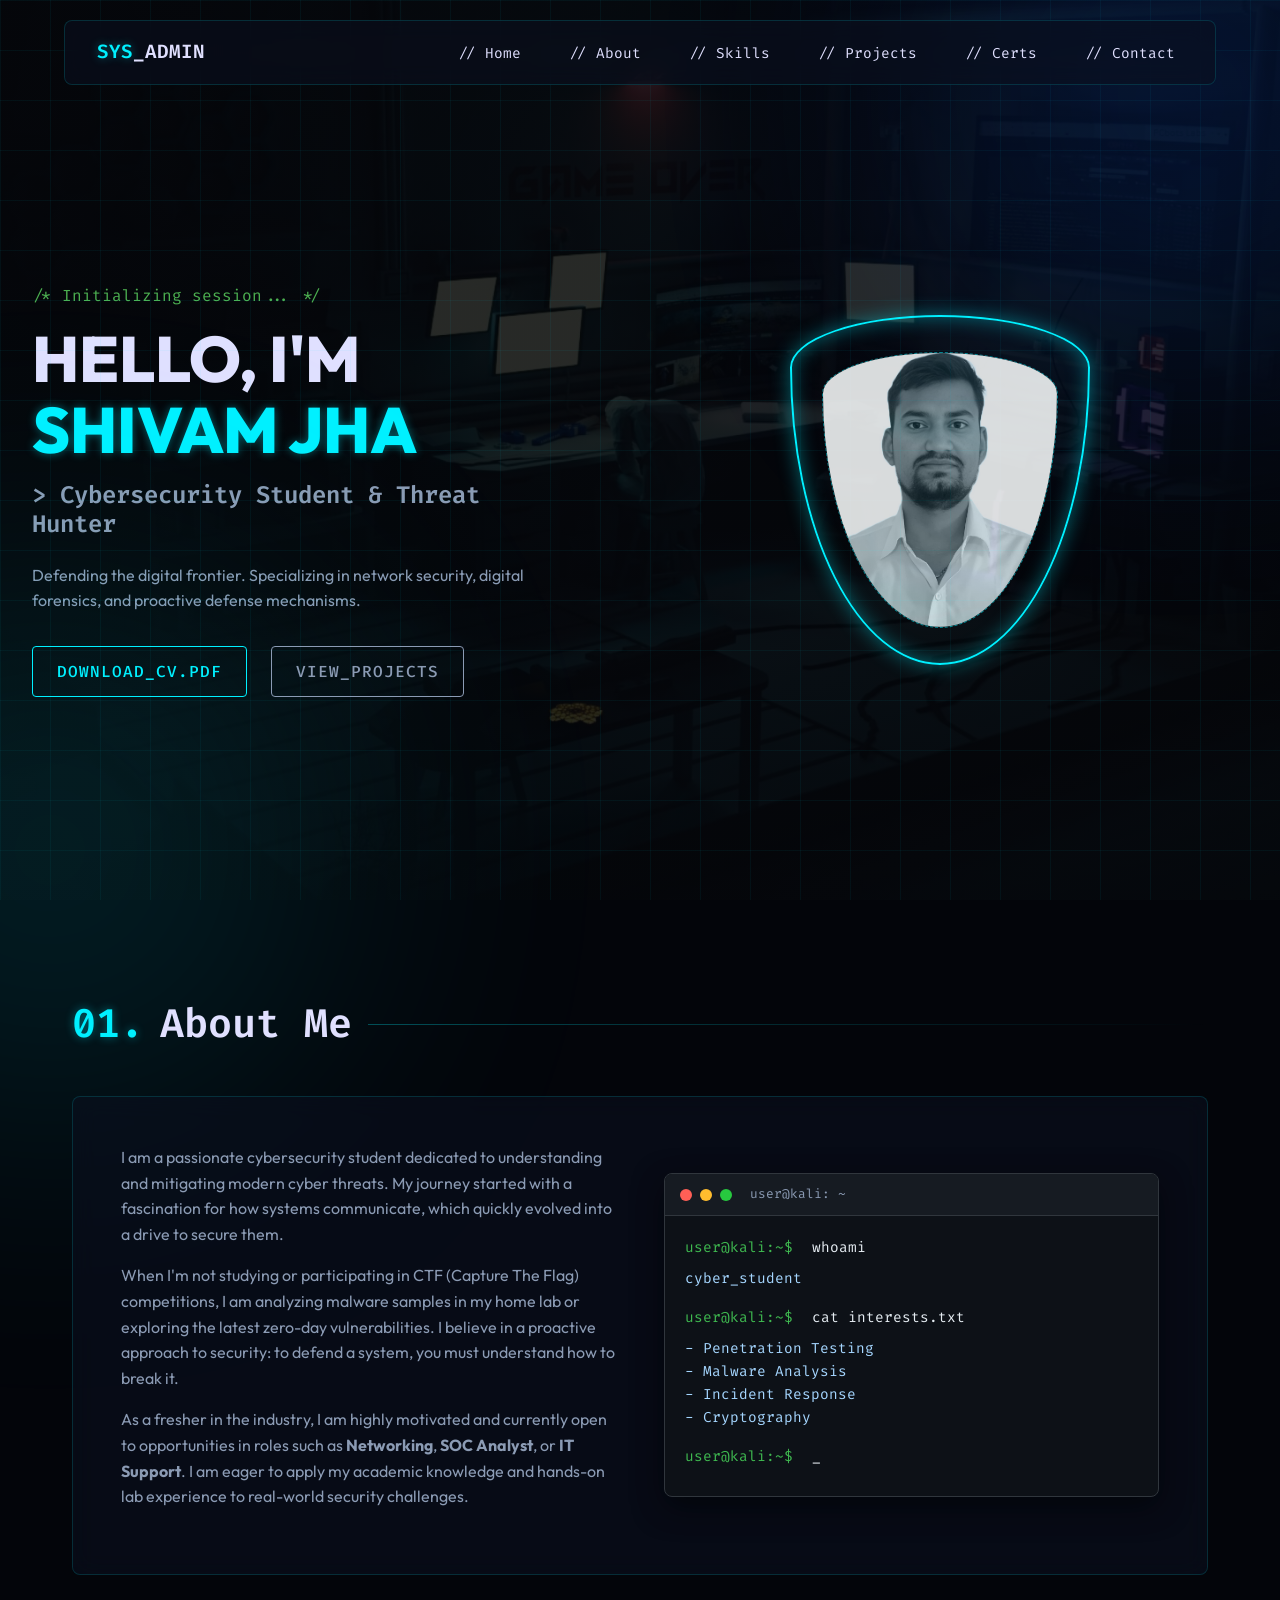
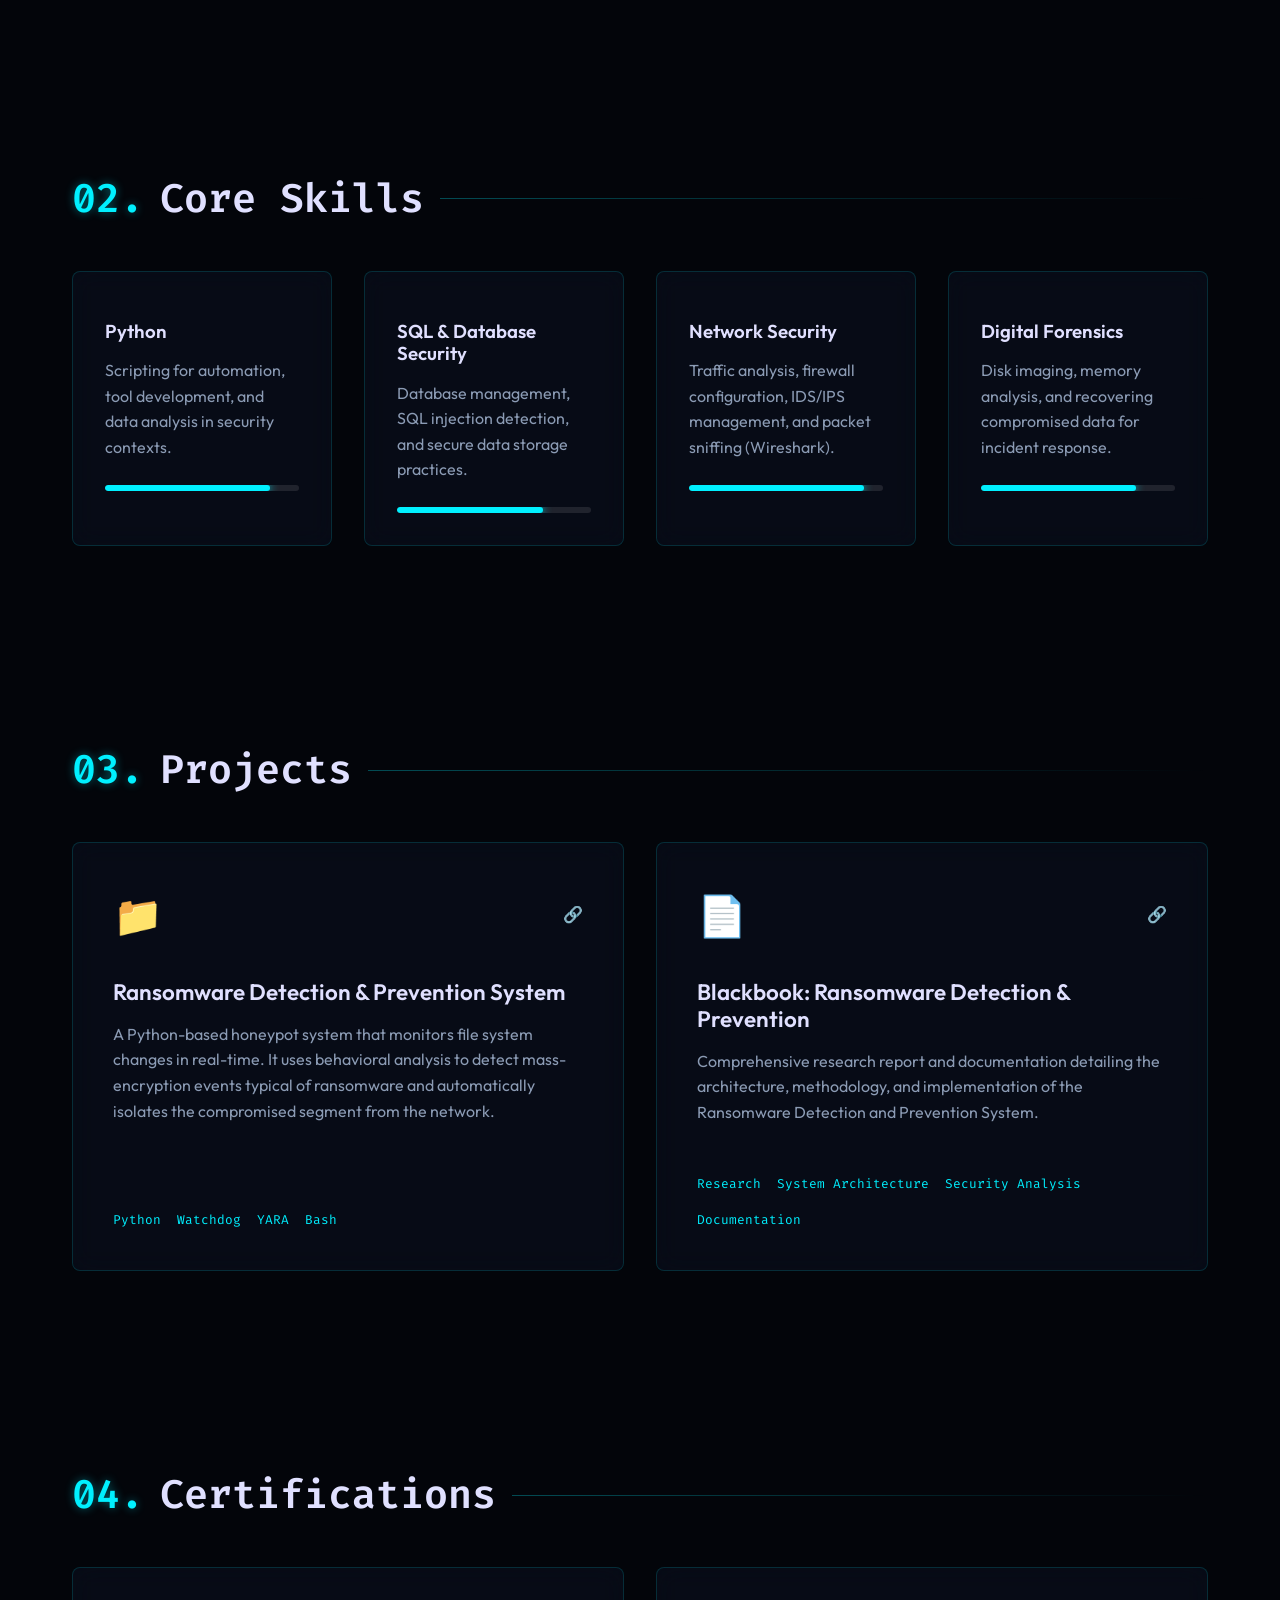
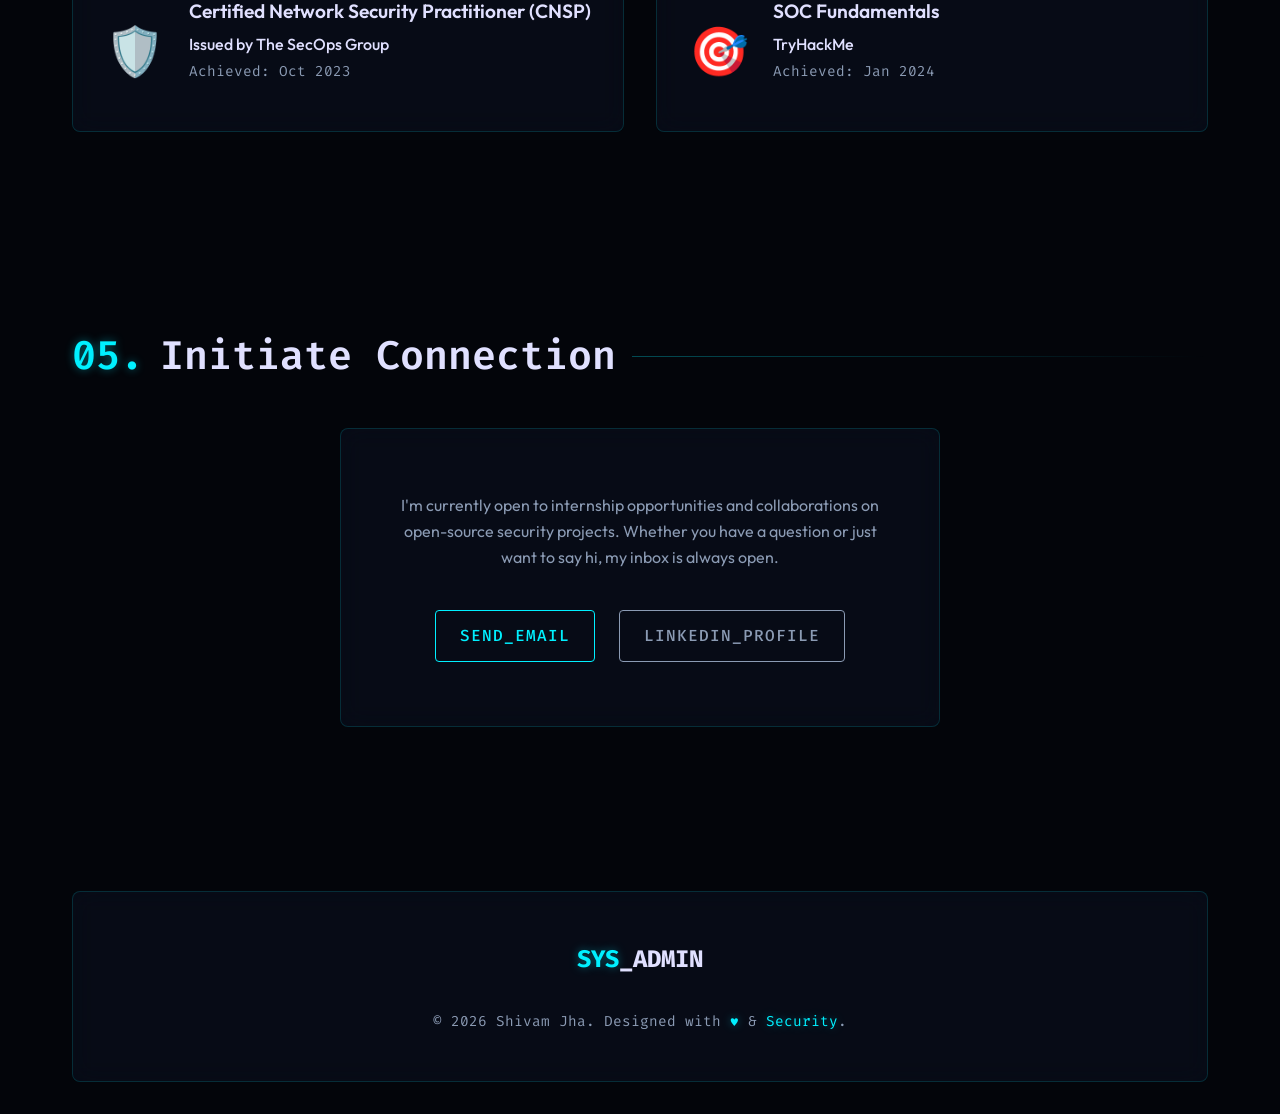
<file: index.html>
<!DOCTYPE html>
<html lang="en">

<head>
    <meta charset="UTF-8">
    <meta name="viewport" content="width=device-width, initial-scale=1.0">
    <title>Cybersecurity Portfolio | Shivam Jha</title>
    <meta name="description"
        content="Personal portfolio of a cybersecurity student showcasing skills, projects, and certifications.">
    <link rel="stylesheet" href="style.css">
    <link
        href="https://fonts.googleapis.com/css2?family=Outfit:wght@300;400;600;800&family=Fira+Code:wght@400;500&display=swap"
        rel="stylesheet">


</head>

<body>
    <!-- Background Elements -->
    <div class="bg-grid"></div>
    <div class="glow-orb orb-1"></div>
    <div class="glow-orb orb-2"></div>

    <!-- Navigation -->
    <nav id="navbar" class="glass-panel">
        <div class="nav-brand"><span class="neon-text">SYS</span>_ADMIN</div>
        <ul class="nav-links">
            <li><a href="#home">// Home</a></li>
            <li><a href="#about">// About</a></li>
            <li><a href="#skills">// Skills</a></li>
            <li><a href="#projects">// Projects</a></li>
            <li><a href="#certifications">// Certs</a></li>
            <li><a href="#contact">// Contact</a></li>
        </ul>
        <div class="menu-toggle" id="mobile-menu">
            <span class="bar"></span>
            <span class="bar"></span>
            <span class="bar"></span>
        </div>
    </nav>

    <!-- Hero Section -->
    <section id="home" class="hero">
        <div class="hero-content floating-element">
            <p class="code-comment">/* Initializing session... */</p>
            <h1 class="hero-title">HELLO, I'M <br><span class="neon-text">SHIVAM JHA</span></h1>
            <h2 class="hero-subtitle">&gt; Cybersecurity Student & Threat Hunter</h2>
            <p class="hero-desc">Defending the digital frontier. Specializing in network security, digital forensics,
                and proactive defense mechanisms.</p>
            <div class="hero-actions">
                <a href="resume1.pdf" id="download-cv" class="cyber-button" download="Shivam_Jha.pdf">
                    <span class="button-text">DOWNLOAD_CV.pdf</span>
                    <span class="button-glitch"></span>
                </a>
                <a href="#projects" class="cyber-button secondary">
                    <span class="button-text">VIEW_PROJECTS</span>
                </a>
            </div>
        </div>
        <div class="hero-graphic">
            <div class="shield-container floating-element-delay">
                <!-- Abstract shield graphic using CSS -->
                <div class="shield-outer">
                    <div class="shield-inner">
                        <!-- Replace 'profile.jpg' with your actual image file name -->
                        <img src="profile.jpeg" alt="Profile Photo" class="profile-photo">
                    </div>
                </div>
            </div>
        </div>
    </section>

    <!-- About Section -->
    <section id="about" class="section">
        <div class="container">
            <h2 class="section-title"><span class="neon-text">01.</span> About Me</h2>
            <div class="about-grid glass-panel">
                <div class="about-text">
                    <p>I am a passionate cybersecurity student dedicated to understanding and mitigating modern cyber
                        threats. My journey started with a fascination for how systems communicate, which quickly
                        evolved into a drive to secure them.</p>
                    <p>When I'm not studying or participating in CTF (Capture The Flag) competitions, I am analyzing
                        malware samples in my home lab or exploring the latest zero-day vulnerabilities. I believe in a
                        proactive approach to security: to defend a system, you must understand how to break it.</p>
                    <p>As a fresher in the industry, I am highly motivated and currently open to opportunities in roles such as <strong>Networking</strong>, <strong>SOC Analyst</strong>, or <strong>IT Support</strong>. I am eager to apply my academic knowledge and hands-on lab experience to real-world security challenges.</p>
                </div>
                <div class="terminal-window">
                    <div class="terminal-header">
                        <span class="dot red"></span>
                        <span class="dot yellow"></span>
                        <span class="dot green"></span>
                        <span class="title">user@kali: ~</span>
                    </div>
                    <div class="terminal-body">
                        <p><span class="prompt">user@kali:~$</span> whoami</p>
                        <p class="output">cyber_student</p>
                        <p><span class="prompt">user@kali:~$</span> cat interests.txt</p>
                        <p class="output">- Penetration Testing<br>- Malware Analysis<br>- Incident Response<br>-
                            Cryptography</p>
                        <p><span class="prompt">user@kali:~$</span> <span class="cursor">_</span></p>
                    </div>
                </div>
            </div>
        </div>
    </section>

    <!-- Skills Section -->
    <section id="skills" class="section">
        <div class="container">
            <h2 class="section-title"><span class="neon-text">02.</span> Core Skills</h2>
            <div class="skills-grid">
                <div class="skill-card glass-panel hover-glow">
                    <div class="skill-icon python-icon"></div>
                    <h3>Python</h3>
                    <p>Scripting for automation, tool development, and data analysis in security contexts.</p>
                    <div class="progress-bar">
                        <div class="progress" style="width: 85%;"></div>
                    </div>
                </div>
                <div class="skill-card glass-panel hover-glow">
                    <div class="skill-icon sql-icon"></div>
                    <h3>SQL & Database Security</h3>
                    <p>Database management, SQL injection detection, and secure data storage practices.</p>
                    <div class="progress-bar">
                        <div class="progress" style="width: 75%;"></div>
                    </div>
                </div>
                <div class="skill-card glass-panel hover-glow">
                    <div class="skill-icon network-icon"></div>
                    <h3>Network Security</h3>
                    <p>Traffic analysis, firewall configuration, IDS/IPS management, and packet sniffing (Wireshark).
                    </p>
                    <div class="progress-bar">
                        <div class="progress" style="width: 90%;"></div>
                    </div>
                </div>
                <div class="skill-card glass-panel hover-glow">
                    <div class="skill-icon forensics-icon"></div>
                    <h3>Digital Forensics</h3>
                    <p>Disk imaging, memory analysis, and recovering compromised data for incident response.</p>
                    <div class="progress-bar">
                        <div class="progress" style="width: 80%;"></div>
                    </div>
                </div>
            </div>
        </div>
    </section>

    <!-- Projects Section -->
    <section id="projects" class="section">
        <div class="container">
            <h2 class="section-title"><span class="neon-text">03.</span> Projects</h2>
            <div class="projects-grid">
                <!-- Project 1 -->
                <div class="project-card glass-panel">
                    <div class="project-header">
                        <div class="folder-icon">📁</div>
                        <div class="project-links">
                            <a href="https://github.com/" target="_blank" aria-label="GitHub">🔗</a>
                        </div>
                    </div>
                    <h3 class="project-title">Ransomware Detection & Prevention System</h3>
                    <div class="project-desc">
                        <p>A Python-based honeypot system that monitors file system changes in real-time. It uses
                            behavioral analysis to detect mass-encryption events typical of ransomware and automatically
                            isolates the compromised segment from the network.</p>
                    </div>
                    <ul class="project-tech">
                        <li>Python</li>
                        <li>Watchdog</li>
                        <li>YARA</li>
                        <li>Bash</li>
                    </ul>
                </div>

                <!-- Project 2 -->
                <div class="project-card glass-panel" style="cursor: pointer;" onclick="window.open('blackbook.pdf', '_blank')">
                    <div class="project-header">
                        <div class="folder-icon">📄</div>
                        <div class="project-links">
                            <!-- Link to the blackbook PDF -->
                            <a href="blackbook.pdf" target="_blank" aria-label="View Document">🔗</a>
                        </div>
                    </div>
                    <h3 class="project-title">Blackbook: Ransomware Detection & Prevention</h3>
                    <div class="project-desc">
                        <p>Comprehensive research report and documentation detailing the architecture, methodology, and
                            implementation of the Ransomware Detection and Prevention System.</p>
                    </div>
                    <ul class="project-tech">
                        <li>Research</li>
                        <li>System Architecture</li>
                        <li>Security Analysis</li>
                        <li>Documentation</li>
                    </ul>
                </div>
            </div>
        </div>
    </section>

    <!-- Certifications Section -->
    <section id="certifications" class="section">
        <div class="container">
            <h2 class="section-title"><span class="neon-text">04.</span> Certifications</h2>
            <div class="cert-grid">
                <div class="cert-card glass-panel hover-glow">
                    <div class="cert-badge">🛡️</div>
                    <div class="cert-info">
                        <h3>Certified Network Security Practitioner (CNSP)</h3>
                        <p class="cert-issuer">Issued by The SecOps Group</p>
                        <p class="cert-date">Achieved: Oct 2023</p>
                    </div>
                </div>
                <div class="cert-card glass-panel hover-glow">
                    <div class="cert-badge">🎯</div>
                    <div class="cert-info">
                        <h3>SOC Fundamentals</h3>
                        <p class="cert-issuer">TryHackMe</p>
                        <p class="cert-date">Achieved: Jan 2024</p>
                    </div>
                </div>
            </div>
        </div>
    </section>

    <!-- Contact Section -->
    <section id="contact" class="section">
        <div class="container">
            <h2 class="section-title"><span class="neon-text">05.</span> Initiate Connection</h2>
            <div class="contact-wrapper glass-panel">
                <p class="contact-desc">I'm currently open to internship opportunities and collaborations on open-source
                    security projects. Whether you have a question or just want to say hi, my inbox is always open.</p>

                <div class="contact-links">
                    <a href="mailto:shivamjha7876@gmail.com" class="cyber-button">
                        <span class="button-text">SEND_EMAIL</span>
                    </a>
                    <a href="https://linkedin.com/in/shivamjha7876" target="_blank" class="cyber-button secondary">
                        <span class="button-text">LINKEDIN_PROFILE</span>
                    </a>
                </div>
            </div>
        </div>
    </section>

    <!-- Footer & Privacy Notice -->
    <footer>
        <div class="container">
            <div class="footer-content glass-panel">
                <div class="footer-logo"><span class="neon-text">SYS</span>_ADMIN</div>

                <div class="copyright">
                    <p>&copy; 2026 Shivam Jha. Designed with <span class="neon-text">♥</span> & <span
                            class="neon-text">Security</span>.</p>
                </div>
            </div>
        </div>
    </footer>

    <script src="script.js"></script>
</body>

</html>
</file>
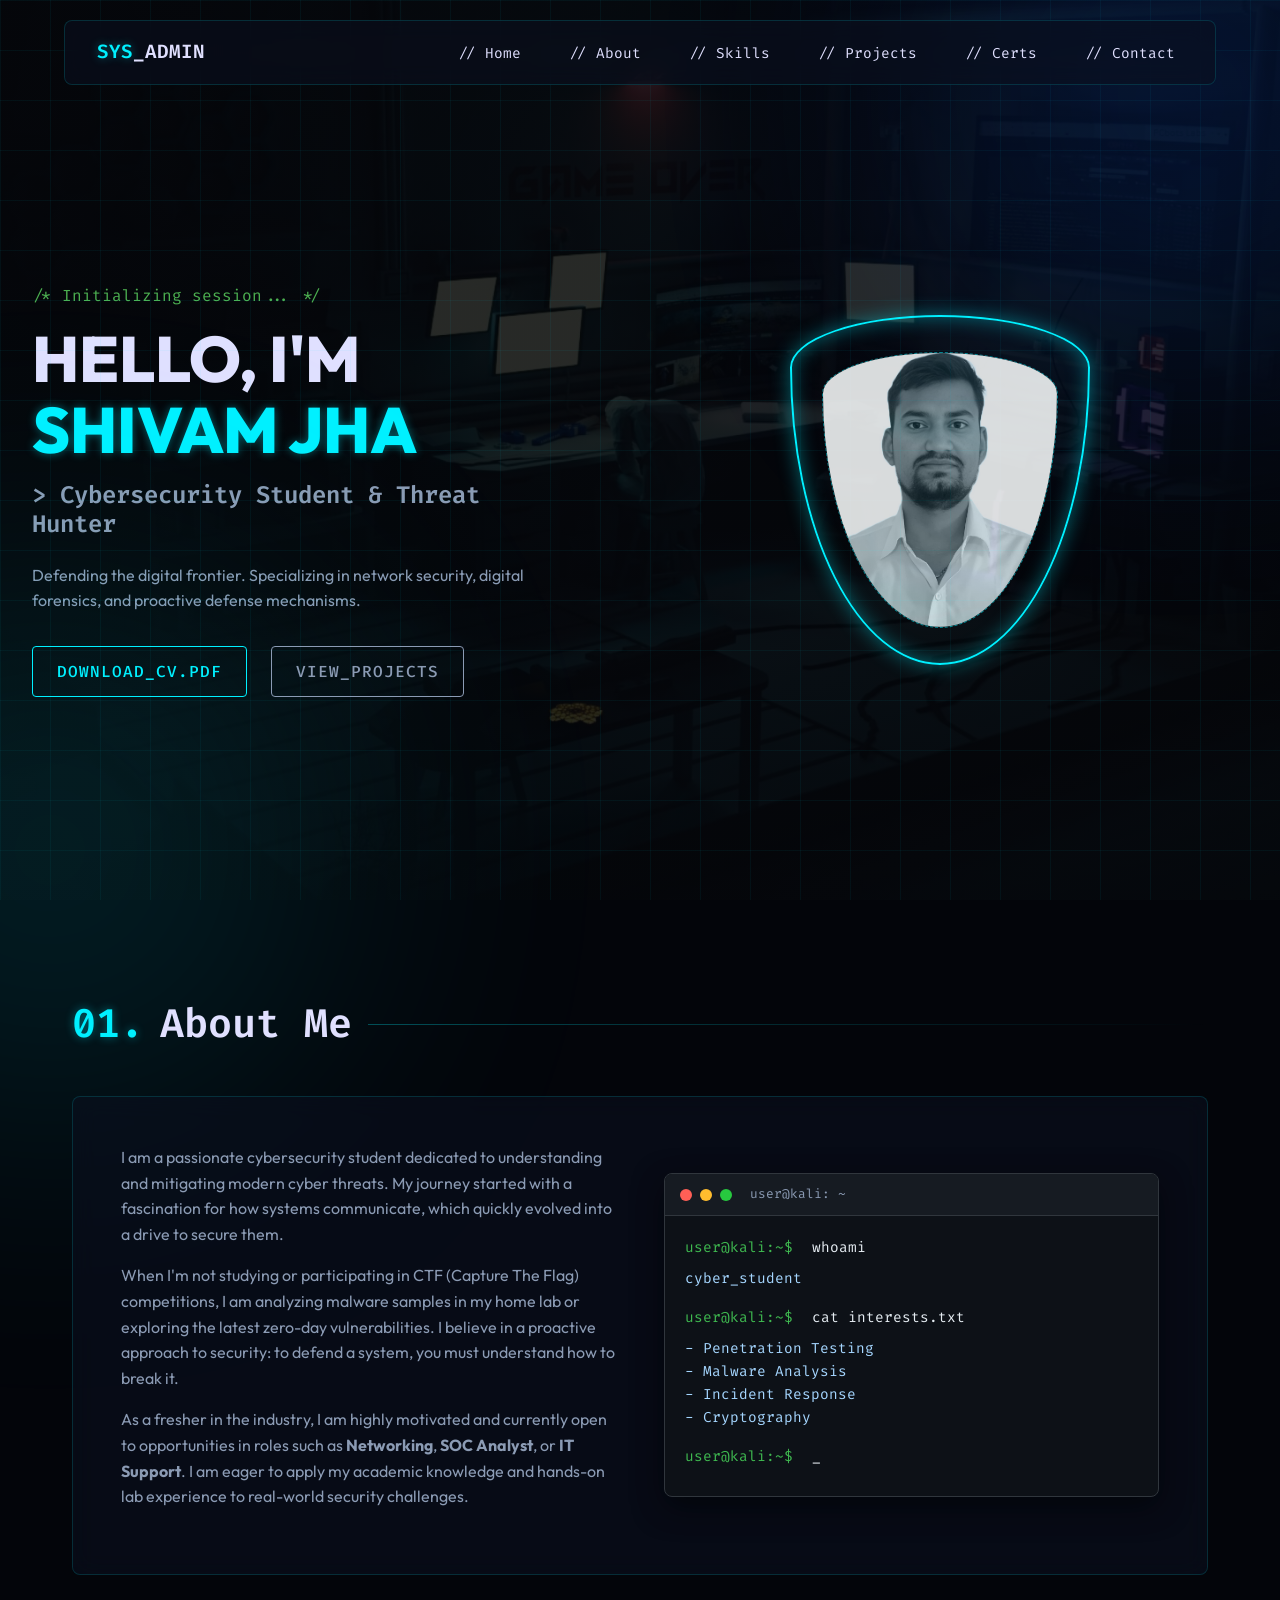
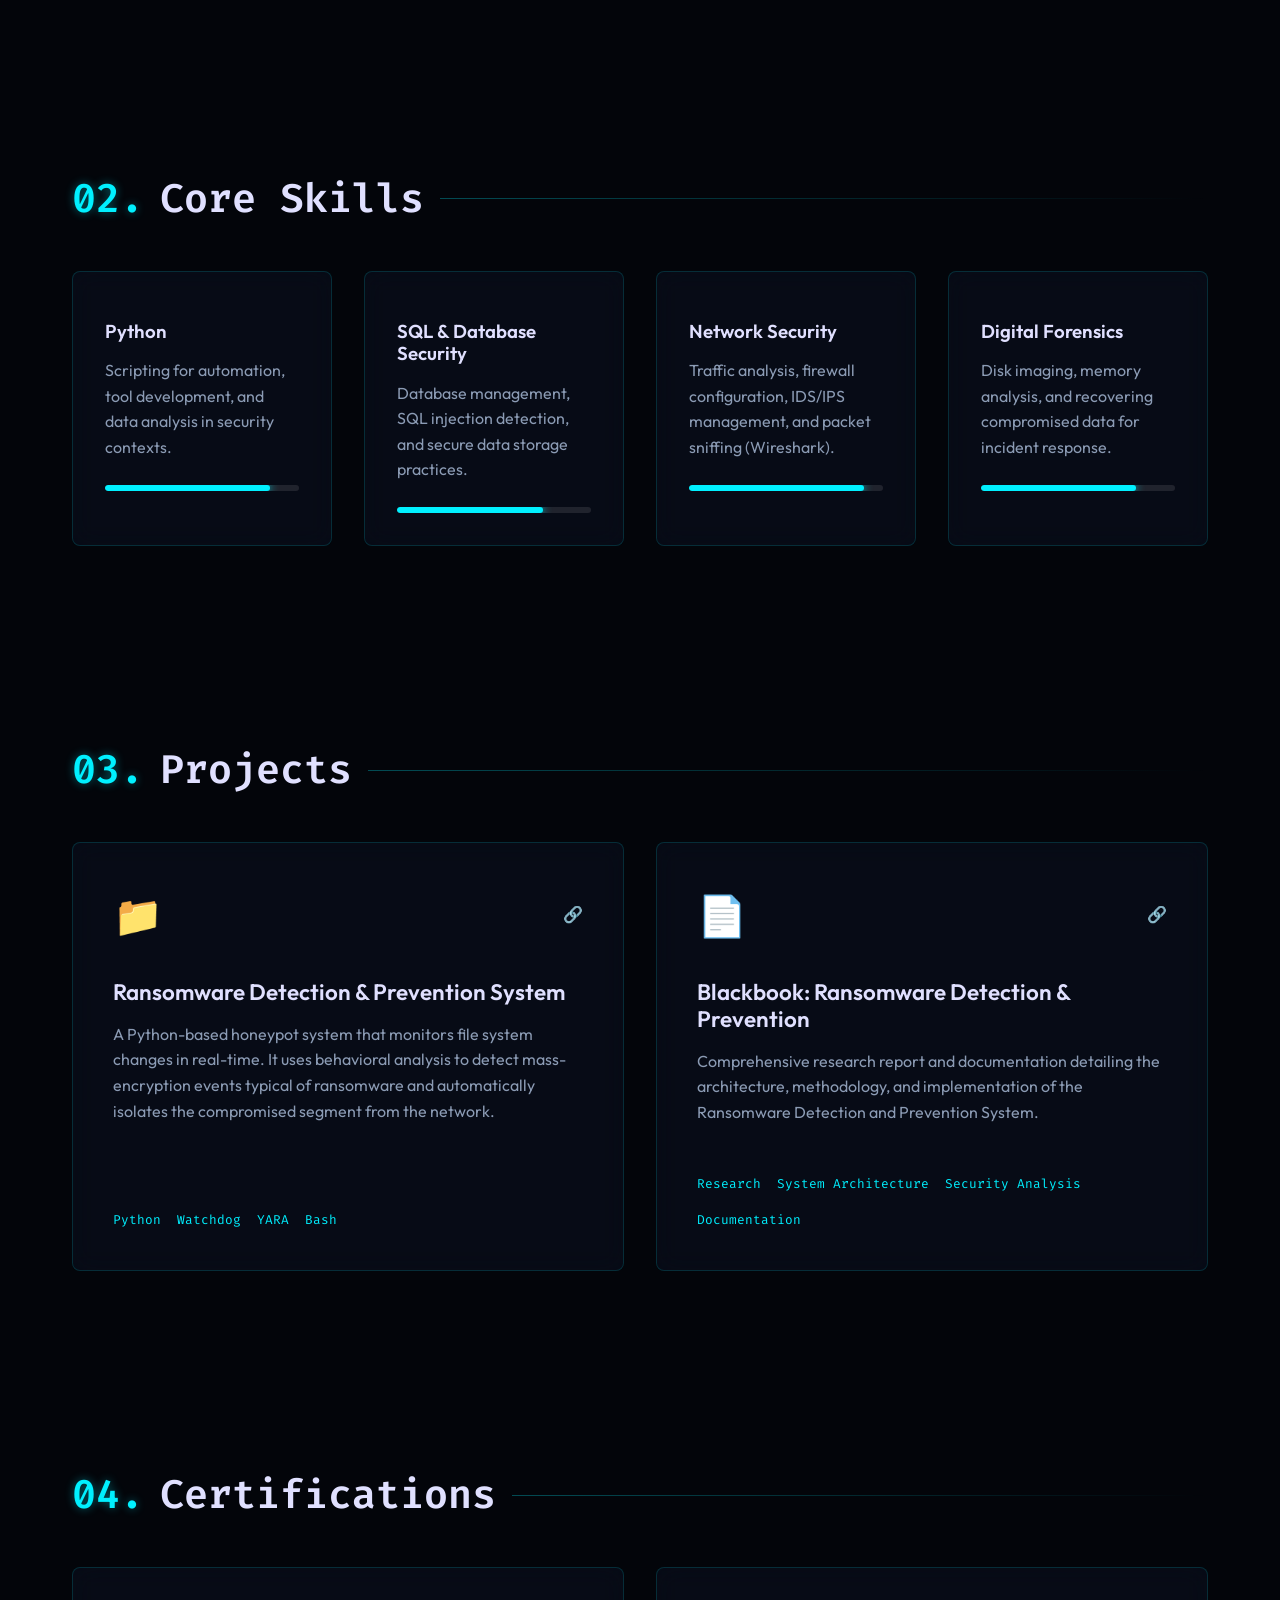
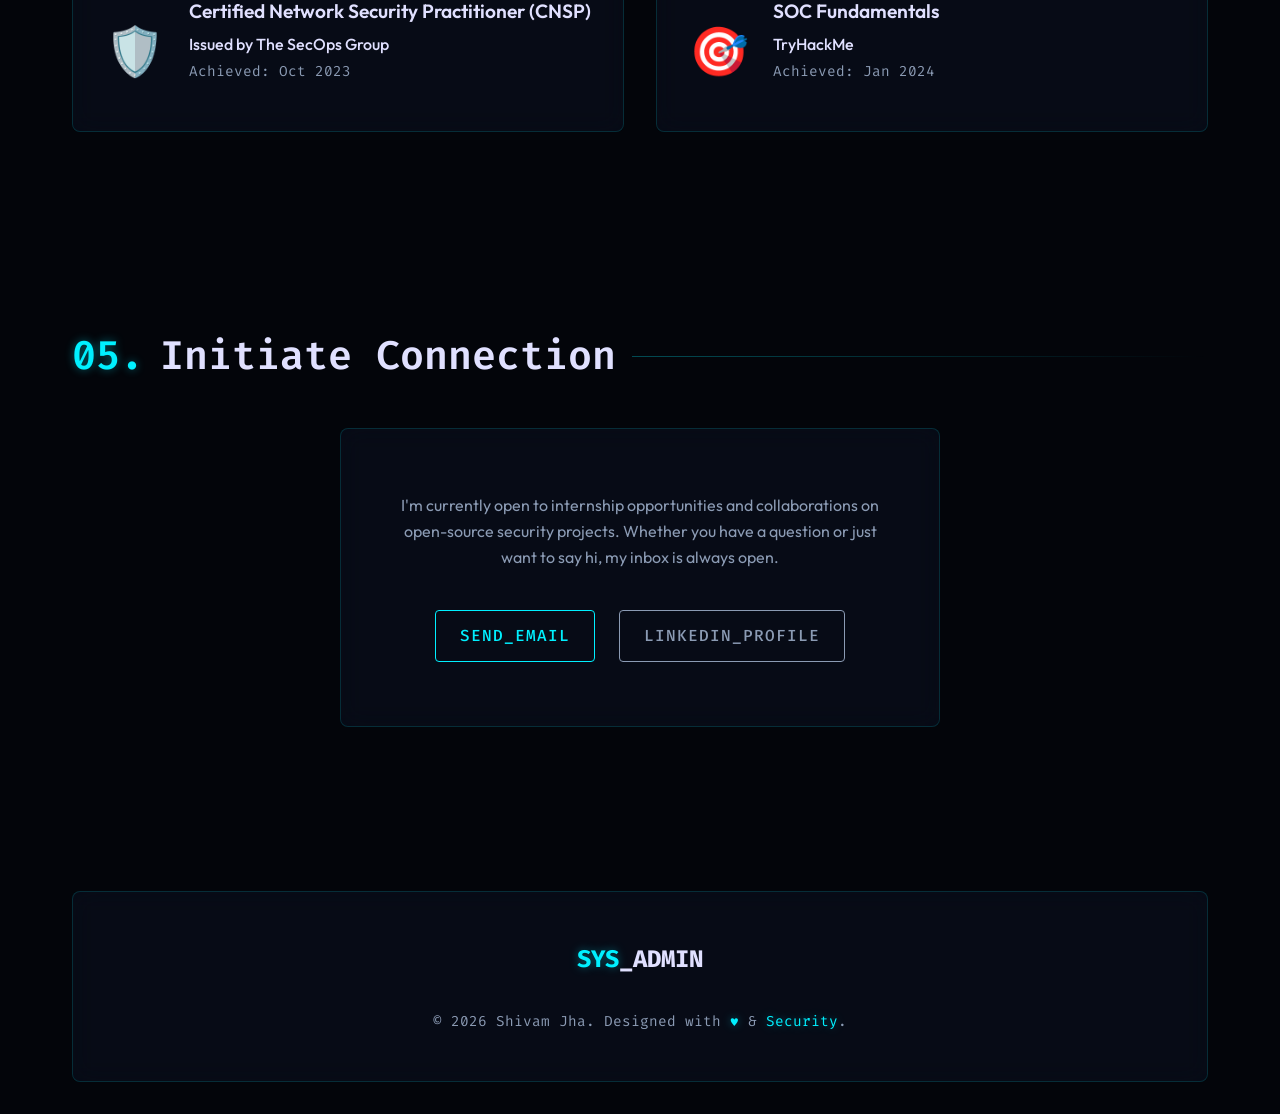
<file: website project1/index.html>
<!DOCTYPE html>
<html lang="en">

<head>
    <meta charset="UTF-8">
    <meta name="viewport" content="width=device-width, initial-scale=1.0">
    <title>Cybersecurity Portfolio | Shivam Jha</title>
    <meta name="description"
        content="Personal portfolio of a cybersecurity student showcasing skills, projects, and certifications.">
    <link rel="stylesheet" href="style.css">
    <link
        href="https://fonts.googleapis.com/css2?family=Outfit:wght@300;400;600;800&family=Fira+Code:wght@400;500&display=swap"
        rel="stylesheet">


</head>

<body>
    <!-- Background Elements -->
    <div class="bg-grid"></div>
    <div class="glow-orb orb-1"></div>
    <div class="glow-orb orb-2"></div>

    <!-- Navigation -->
    <nav id="navbar" class="glass-panel">
        <div class="nav-brand"><span class="neon-text">SYS</span>_ADMIN</div>
        <ul class="nav-links">
            <li><a href="#home">// Home</a></li>
            <li><a href="#about">// About</a></li>
            <li><a href="#skills">// Skills</a></li>
            <li><a href="#projects">// Projects</a></li>
            <li><a href="#certifications">// Certs</a></li>
            <li><a href="#contact">// Contact</a></li>
        </ul>
        <div class="menu-toggle" id="mobile-menu">
            <span class="bar"></span>
            <span class="bar"></span>
            <span class="bar"></span>
        </div>
    </nav>

    <!-- Hero Section -->
    <section id="home" class="hero">
        <div class="hero-content floating-element">
            <p class="code-comment">/* Initializing session... */</p>
            <h1 class="hero-title">HELLO, I'M <br><span class="neon-text">SHIVAM JHA</span></h1>
            <h2 class="hero-subtitle">&gt; Cybersecurity Student & Threat Hunter</h2>
            <p class="hero-desc">Defending the digital frontier. Specializing in network security, digital forensics,
                and proactive defense mechanisms.</p>
            <div class="hero-actions">
                <a href="resume1.pdf" id="download-cv" class="cyber-button" download="Shivam_Jha.pdf">
                    <span class="button-text">DOWNLOAD_CV.pdf</span>
                    <span class="button-glitch"></span>
                </a>
                <a href="#projects" class="cyber-button secondary">
                    <span class="button-text">VIEW_PROJECTS</span>
                </a>
            </div>
        </div>
        <div class="hero-graphic">
            <div class="shield-container floating-element-delay">
                <!-- Abstract shield graphic using CSS -->
                <div class="shield-outer">
                    <div class="shield-inner">
                        <!-- Replace 'profile.jpg' with your actual image file name -->
                        <img src="profile.jpeg" alt="Profile Photo" class="profile-photo">
                    </div>
                </div>
            </div>
        </div>
    </section>

    <!-- About Section -->
    <section id="about" class="section">
        <div class="container">
            <h2 class="section-title"><span class="neon-text">01.</span> About Me</h2>
            <div class="about-grid glass-panel">
                <div class="about-text">
                    <p>I am a passionate cybersecurity student dedicated to understanding and mitigating modern cyber
                        threats. My journey started with a fascination for how systems communicate, which quickly
                        evolved into a drive to secure them.</p>
                    <p>When I'm not studying or participating in CTF (Capture The Flag) competitions, I am analyzing
                        malware samples in my home lab or exploring the latest zero-day vulnerabilities. I believe in a
                        proactive approach to security: to defend a system, you must understand how to break it.</p>
                    <p>As a fresher in the industry, I am highly motivated and currently open to opportunities in roles such as <strong>Networking</strong>, <strong>SOC Analyst</strong>, or <strong>IT Support</strong>. I am eager to apply my academic knowledge and hands-on lab experience to real-world security challenges.</p>
                </div>
                <div class="terminal-window">
                    <div class="terminal-header">
                        <span class="dot red"></span>
                        <span class="dot yellow"></span>
                        <span class="dot green"></span>
                        <span class="title">user@kali: ~</span>
                    </div>
                    <div class="terminal-body">
                        <p><span class="prompt">user@kali:~$</span> whoami</p>
                        <p class="output">cyber_student</p>
                        <p><span class="prompt">user@kali:~$</span> cat interests.txt</p>
                        <p class="output">- Penetration Testing<br>- Malware Analysis<br>- Incident Response<br>-
                            Cryptography</p>
                        <p><span class="prompt">user@kali:~$</span> <span class="cursor">_</span></p>
                    </div>
                </div>
            </div>
        </div>
    </section>

    <!-- Skills Section -->
    <section id="skills" class="section">
        <div class="container">
            <h2 class="section-title"><span class="neon-text">02.</span> Core Skills</h2>
            <div class="skills-grid">
                <div class="skill-card glass-panel hover-glow">
                    <div class="skill-icon python-icon"></div>
                    <h3>Python</h3>
                    <p>Scripting for automation, tool development, and data analysis in security contexts.</p>
                    <div class="progress-bar">
                        <div class="progress" style="width: 85%;"></div>
                    </div>
                </div>
                <div class="skill-card glass-panel hover-glow">
                    <div class="skill-icon sql-icon"></div>
                    <h3>SQL & Database Security</h3>
                    <p>Database management, SQL injection detection, and secure data storage practices.</p>
                    <div class="progress-bar">
                        <div class="progress" style="width: 75%;"></div>
                    </div>
                </div>
                <div class="skill-card glass-panel hover-glow">
                    <div class="skill-icon network-icon"></div>
                    <h3>Network Security</h3>
                    <p>Traffic analysis, firewall configuration, IDS/IPS management, and packet sniffing (Wireshark).
                    </p>
                    <div class="progress-bar">
                        <div class="progress" style="width: 90%;"></div>
                    </div>
                </div>
                <div class="skill-card glass-panel hover-glow">
                    <div class="skill-icon forensics-icon"></div>
                    <h3>Digital Forensics</h3>
                    <p>Disk imaging, memory analysis, and recovering compromised data for incident response.</p>
                    <div class="progress-bar">
                        <div class="progress" style="width: 80%;"></div>
                    </div>
                </div>
            </div>
        </div>
    </section>

    <!-- Projects Section -->
    <section id="projects" class="section">
        <div class="container">
            <h2 class="section-title"><span class="neon-text">03.</span> Projects</h2>
            <div class="projects-grid">
                <!-- Project 1 -->
                <div class="project-card glass-panel">
                    <div class="project-header">
                        <div class="folder-icon">📁</div>
                        <div class="project-links">
                            <a href="https://github.com/" target="_blank" aria-label="GitHub">🔗</a>
                        </div>
                    </div>
                    <h3 class="project-title">Ransomware Detection & Prevention System</h3>
                    <div class="project-desc">
                        <p>A Python-based honeypot system that monitors file system changes in real-time. It uses
                            behavioral analysis to detect mass-encryption events typical of ransomware and automatically
                            isolates the compromised segment from the network.</p>
                    </div>
                    <ul class="project-tech">
                        <li>Python</li>
                        <li>Watchdog</li>
                        <li>YARA</li>
                        <li>Bash</li>
                    </ul>
                </div>

                <!-- Project 2 -->
                <div class="project-card glass-panel" style="cursor: pointer;" onclick="window.open('blackbook.pdf', '_blank')">
                    <div class="project-header">
                        <div class="folder-icon">📄</div>
                        <div class="project-links">
                            <!-- Link to the blackbook PDF -->
                            <a href="blackbook.pdf" target="_blank" aria-label="View Document">🔗</a>
                        </div>
                    </div>
                    <h3 class="project-title">Blackbook: Ransomware Detection & Prevention</h3>
                    <div class="project-desc">
                        <p>Comprehensive research report and documentation detailing the architecture, methodology, and
                            implementation of the Ransomware Detection and Prevention System.</p>
                    </div>
                    <ul class="project-tech">
                        <li>Research</li>
                        <li>System Architecture</li>
                        <li>Security Analysis</li>
                        <li>Documentation</li>
                    </ul>
                </div>
            </div>
        </div>
    </section>

    <!-- Certifications Section -->
    <section id="certifications" class="section">
        <div class="container">
            <h2 class="section-title"><span class="neon-text">04.</span> Certifications</h2>
            <div class="cert-grid">
                <div class="cert-card glass-panel hover-glow">
                    <div class="cert-badge">🛡️</div>
                    <div class="cert-info">
                        <h3>Certified Network Security Practitioner (CNSP)</h3>
                        <p class="cert-issuer">Issued by The SecOps Group</p>
                        <p class="cert-date">Achieved: Oct 2023</p>
                    </div>
                </div>
                <div class="cert-card glass-panel hover-glow">
                    <div class="cert-badge">🎯</div>
                    <div class="cert-info">
                        <h3>SOC Fundamentals</h3>
                        <p class="cert-issuer">TryHackMe</p>
                        <p class="cert-date">Achieved: Jan 2024</p>
                    </div>
                </div>
            </div>
        </div>
    </section>

    <!-- Contact Section -->
    <section id="contact" class="section">
        <div class="container">
            <h2 class="section-title"><span class="neon-text">05.</span> Initiate Connection</h2>
            <div class="contact-wrapper glass-panel">
                <p class="contact-desc">I'm currently open to internship opportunities and collaborations on open-source
                    security projects. Whether you have a question or just want to say hi, my inbox is always open.</p>

                <div class="contact-links">
                    <a href="mailto:shivamjha7876@gmail.com" class="cyber-button">
                        <span class="button-text">SEND_EMAIL</span>
                    </a>
                    <a href="https://linkedin.com/in/shivamjha7876" target="_blank" class="cyber-button secondary">
                        <span class="button-text">LINKEDIN_PROFILE</span>
                    </a>
                </div>
            </div>
        </div>
    </section>

    <!-- Footer & Privacy Notice -->
    <footer>
        <div class="container">
            <div class="footer-content glass-panel">
                <div class="footer-logo"><span class="neon-text">SYS</span>_ADMIN</div>

                <div class="copyright">
                    <p>&copy; 2026 Shivam Jha. Designed with <span class="neon-text">♥</span> & <span
                            class="neon-text">Security</span>.</p>
                </div>
            </div>
        </div>
    </footer>

    <script src="script.js"></script>
</body>

</html>
</file>
<file: style.css>
/* =========================================
   VARIABLES & THEME SETTINGS
   ========================================= */
:root {
    --bg-dark: #03050a;
    --bg-panel: rgba(10, 15, 30, 0.6);
    --neon-cyan: #00f0ff;
    --neon-cyan-glow: rgba(0, 240, 255, 0.4);
    --dark-blue: #001233;
    --accent-blue: #0055ff;
    --text-main: #e0e0ff;
    --text-muted: #8b9bb4;
    --terminal-bg: #0d1117;
    --border-color: rgba(0, 240, 255, 0.15);

    --font-sans: 'Outfit', sans-serif;
    --font-mono: 'Fira Code', monospace;

    --transition: all 0.3s cubic-bezier(0.25, 0.8, 0.25, 1);
}

/* =========================================
   GLOBAL RESET
   ========================================= */
* {
    margin: 0;
    padding: 0;
    box-sizing: border-box;
}

html {
    scroll-behavior: smooth;
    font-size: 16px;
}

body {
    background-color: var(--bg-dark);
    /* Dark overlay to keep text readable + the background image */
    background-image: linear-gradient(rgba(3, 5, 10, 0.85), rgba(3, 5, 10, 0.85)), url('background.jpg');
    background-size: cover;
    background-position: center;
    background-attachment: fixed;
    color: var(--text-main);
    font-family: var(--font-sans);
    line-height: 1.6;
    overflow-x: hidden;
    position: relative;
}

::selection {
    background: var(--neon-cyan);
    color: var(--bg-dark);
}

a {
    color: var(--neon-cyan);
    text-decoration: none;
    transition: var(--transition);
}

h1,
h2,
h3,
h4,
h5,
h6 {
    font-weight: 600;
    line-height: 1.2;
    margin-bottom: 1rem;
}

p {
    color: var(--text-muted);
    margin-bottom: 1rem;
}

ul {
    list-style: none;
}

.container {
    max-width: 1200px;
    margin: 0 auto;
    padding: 0 2rem;
}

.section {
    padding: 100px 0;
    position: relative;
    z-index: 10;
}

.section-title {
    font-size: 2.5rem;
    margin-bottom: 3rem;
    display: flex;
    align-items: center;
    gap: 1rem;
    font-family: var(--font-mono);
}

.section-title::after {
    content: '';
    flex: 1;
    height: 1px;
    background: linear-gradient(90deg, var(--neon-cyan), transparent);
    opacity: 0.3;
}

/* =========================================
   UTILITIES
   ========================================= */
.neon-text {
    color: var(--neon-cyan);
    text-shadow: 0 0 10px var(--neon-cyan-glow);
}

.glass-panel {
    background: var(--bg-panel);
    backdrop-filter: blur(12px);
    -webkit-backdrop-filter: blur(12px);
    border: 1px solid var(--border-color);
    border-radius: 8px;
}

.hover-glow:hover {
    box-shadow: 0 0 20px rgba(0, 240, 255, 0.2);
    border-color: rgba(0, 240, 255, 0.4);
    transform: translateY(-5px);
}

/* =========================================
   BACKGROUND EFFECTS
   ========================================= */
.bg-grid {
    position: fixed;
    top: 0;
    left: 0;
    width: 100vw;
    height: 100vh;
    background-image:
        linear-gradient(rgba(0, 240, 255, 0.05) 1px, transparent 1px),
        linear-gradient(90deg, rgba(0, 240, 255, 0.05) 1px, transparent 1px);
    background-size: 50px 50px;
    z-index: 0;
    pointer-events: none;
}

.glow-orb {
    position: fixed;
    border-radius: 50%;
    filter: blur(150px);
    z-index: 0;
    pointer-events: none;
}

.orb-1 {
    width: 400px;
    height: 400px;
    background: var(--accent-blue);
    top: -100px;
    right: -100px;
    opacity: 0.3;
}

.orb-2 {
    width: 500px;
    height: 500px;
    background: var(--neon-cyan);
    bottom: -200px;
    left: -200px;
    opacity: 0.15;
}

/* =========================================
   NAVIGATION
   ========================================= */
nav {
    position: fixed;
    top: 20px;
    left: 50%;
    transform: translateX(-50%);
    width: 90%;
    max-width: 1200px;
    display: flex;
    justify-content: space-between;
    align-items: center;
    padding: 1rem 2rem;
    z-index: 100;
}

.nav-brand {
    font-family: var(--font-mono);
    font-weight: 600;
    font-size: 1.2rem;
}

.nav-links {
    display: flex;
    gap: 2rem;
}

.nav-links a {
    font-family: var(--font-mono);
    font-size: 0.9rem;
    color: var(--text-main);
    padding: 0.5rem;
}

.nav-links a:hover {
    color: var(--neon-cyan);
    text-shadow: 0 0 8px var(--neon-cyan-glow);
}

.menu-toggle {
    display: none;
    flex-direction: column;
    gap: 5px;
    cursor: pointer;
}

.menu-toggle .bar {
    width: 25px;
    height: 2px;
    background-color: var(--neon-cyan);
    transition: var(--transition);
}

/* =========================================
   HERO SECTION
   ========================================= */
.hero {
    min-height: 100vh;
    display: flex;
    align-items: center;
    padding-top: 80px;
    z-index: 10;
}

.hero .container {
    display: flex;
    justify-content: space-between;
    align-items: center;
    width: 100%;
}

.hero-content {
    flex: 1;
    max-width: 600px;
    padding: 2rem;
}

.code-comment {
    font-family: var(--font-mono);
    color: #4CAF50;
    margin-bottom: 1rem;
}

.hero-title {
    font-size: 4rem;
    font-weight: 800;
    line-height: 1.1;
    margin-bottom: 1rem;
}

.hero-subtitle {
    font-family: var(--font-mono);
    font-size: 1.5rem;
    color: var(--text-muted);
    margin-bottom: 1.5rem;
}

.hero-actions {
    display: flex;
    gap: 1.5rem;
    margin-top: 2rem;
}

/* Buttons */
.cyber-button {
    position: relative;
    display: inline-block;
    padding: 12px 24px;
    background: transparent;
    color: var(--neon-cyan);
    font-family: var(--font-mono);
    font-weight: 500;
    text-transform: uppercase;
    letter-spacing: 1px;
    border: 1px solid var(--neon-cyan);
    border-radius: 4px;
    overflow: hidden;
    z-index: 1;
}

.cyber-button::before {
    content: '';
    position: absolute;
    top: 0;
    left: -100%;
    width: 100%;
    height: 100%;
    background: var(--neon-cyan);
    transition: var(--transition);
    z-index: -1;
}

.cyber-button:hover::before {
    left: 0;
}

.cyber-button:hover {
    color: var(--bg-dark);
    box-shadow: 0 0 15px var(--neon-cyan-glow);
}

.cyber-button.secondary {
    border-color: var(--text-muted);
    color: var(--text-muted);
}

.cyber-button.secondary::before {
    background: rgba(255, 255, 255, 0.1);
}

.cyber-button.secondary:hover {
    color: var(--text-main);
    border-color: var(--text-main);
    box-shadow: none;
}

/* Animations */
@keyframes float {
    0% {
        transform: translateY(0px);
    }

    50% {
        transform: translateY(-15px);
    }

    100% {
        transform: translateY(0px);
    }
}

.floating-element {
    animation: float 6s ease-in-out infinite;
}

.floating-element-delay {
    animation: float 6s ease-in-out infinite 2s;
}

/* Hero Graphic Placeholder */
.hero-graphic {
    flex: 1;
    display: flex;
    justify-content: center;
    align-items: center;
}

.shield-container {
    width: 300px;
    height: 350px;
    position: relative;
}

.shield-outer {
    width: 100%;
    height: 100%;
    border: 2px solid var(--neon-cyan);
    border-radius: 50% 50% 50% 50% / 15% 15% 85% 85%;
    position: relative;
    display: flex;
    justify-content: center;
    align-items: center;
    box-shadow: inset 0 0 20px var(--neon-cyan-glow), 0 0 20px var(--neon-cyan-glow);
}

.shield-inner {
    width: 80%;
    height: 80%;
    background: rgba(0, 240, 255, 0.05);
    border: 1px dashed rgba(0, 240, 255, 0.5);
    border-radius: 50% 50% 50% 50% / 15% 15% 85% 85%;
    display: flex;
    justify-content: center;
    align-items: center;
    animation: pulse 4s infinite;
    overflow: hidden;
    /* Clips the image perfectly to the shield shape */
}

.profile-photo {
    width: 100%;
    height: 100%;
    object-fit: cover;
    opacity: 0.85;
    mix-blend-mode: luminosity;
    /* Blends the image with the cyber colors */
    transition: var(--transition);
}

.profile-photo:hover {
    opacity: 1;
    mix-blend-mode: normal;
    transform: scale(1.05);
}

@keyframes pulse {
    0% {
        box-shadow: 0 0 0 0 rgba(0, 240, 255, 0.4);
    }

    70% {
        box-shadow: 0 0 0 20px rgba(0, 240, 255, 0);
    }

    100% {
        box-shadow: 0 0 0 0 rgba(0, 240, 255, 0);
    }
}

/* =========================================
   ABOUT SECTION
   ========================================= */
.about-grid {
    display: grid;
    grid-template-columns: 1fr 1fr;
    gap: 3rem;
    padding: 3rem;
    align-items: center;
}

.terminal-window {
    background: var(--terminal-bg);
    border-radius: 8px;
    border: 1px solid #30363d;
    overflow: hidden;
    font-family: var(--font-mono);
    box-shadow: 0 10px 30px rgba(0, 0, 0, 0.5);
}

.terminal-header {
    background: #161b22;
    padding: 10px 15px;
    display: flex;
    align-items: center;
    border-bottom: 1px solid #30363d;
}

.dot {
    width: 12px;
    height: 12px;
    border-radius: 50%;
    margin-right: 8px;
}

.dot.red {
    background: #ff5f56;
}

.dot.yellow {
    background: #ffbd2e;
}

.dot.green {
    background: #27c93f;
}

.terminal-header .title {
    color: var(--text-muted);
    font-size: 0.8rem;
    margin-left: 10px;
}

.terminal-body {
    padding: 20px;
    color: #e6edf3;
    font-size: 0.9rem;
}

.prompt {
    color: #3fb950;
    margin-right: 10px;
}

.terminal-body p {
    margin-bottom: 0.5rem;
    color: #e6edf3;
}

.output {
    color: #a5d6ff !important;
    margin-bottom: 1rem !important;
}

.cursor {
    animation: blink 1s step-end infinite;
}

@keyframes blink {
    50% {
        opacity: 0;
    }
}

/* =========================================
   SKILLS SECTION
   ========================================= */
.skills-grid {
    display: grid;
    grid-template-columns: repeat(auto-fit, minmax(250px, 1fr));
    gap: 2rem;
}

.skill-card {
    padding: 2rem;
    transition: var(--transition);
}

.skill-icon {
    font-size: 2.5rem;
    margin-bottom: 1rem;
    color: var(--neon-cyan);
}

.progress-bar {
    width: 100%;
    height: 6px;
    background: rgba(255, 255, 255, 0.1);
    border-radius: 3px;
    margin-top: 1.5rem;
    overflow: hidden;
}

.progress {
    height: 100%;
    background: var(--neon-cyan);
    box-shadow: 0 0 10px var(--neon-cyan);
    border-radius: 3px;
}

/* =========================================
   PROJECTS SECTION
   ========================================= */
.projects-grid {
    display: grid;
    grid-template-columns: repeat(auto-fit, minmax(350px, 1fr));
    gap: 2rem;
}

.project-card {
    padding: 2.5rem;
    display: flex;
    flex-direction: column;
    height: 100%;
    transition: var(--transition);
}

.project-card:hover {
    transform: translateY(-5px);
    box-shadow: 0 10px 30px rgba(0, 0, 0, 0.5);
    border-color: var(--neon-cyan);
}

.project-header {
    display: flex;
    justify-content: space-between;
    align-items: center;
    margin-bottom: 2rem;
}

.folder-icon {
    font-size: 2.5rem;
    color: var(--neon-cyan);
}

.project-title {
    font-size: 1.4rem;
    margin-bottom: 1rem;
}

.project-desc {
    flex-grow: 1;
    margin-bottom: 2rem;
}

.project-tech {
    display: flex;
    flex-wrap: wrap;
    gap: 1rem;
    font-family: var(--font-mono);
    font-size: 0.8rem;
    color: var(--neon-cyan);
}

/* =========================================
   CERTIFICATIONS SECTION
   ========================================= */
.cert-grid {
    display: grid;
    grid-template-columns: repeat(auto-fit, minmax(300px, 1fr));
    gap: 2rem;
}

.cert-card {
    padding: 2rem;
    display: flex;
    align-items: center;
    gap: 1.5rem;
    transition: var(--transition);
}

.cert-badge {
    font-size: 3rem;
}

.cert-info h3 {
    font-size: 1.2rem;
    margin-bottom: 0.5rem;
}

.cert-issuer {
    color: var(--text-main);
    font-weight: 500;
    margin-bottom: 0.2rem;
}

.cert-date {
    font-size: 0.9rem;
    font-family: var(--font-mono);
}

/* =========================================
   CONTACT SECTION
   ========================================= */
.contact-wrapper {
    max-width: 600px;
    margin: 0 auto;
    padding: 4rem 3rem;
    text-align: center;
}

.contact-desc {
    margin-bottom: 2.5rem;
}

.contact-links {
    display: flex;
    justify-content: center;
    gap: 1.5rem;
}

/* =========================================
   FOOTER
   ========================================= */
footer {
    padding: 4rem 0 2rem;
    position: relative;
    z-index: 10;
}

.footer-content {
    padding: 3rem;
    display: flex;
    flex-direction: column;
    align-items: center;
    text-align: center;
    gap: 2rem;
}

.footer-logo {
    font-family: var(--font-mono);
    font-weight: 800;
    font-size: 1.5rem;
}

.privacy-notice {
    max-width: 600px;
    background: rgba(0, 0, 0, 0.3);
    padding: 1.5rem;
    border-radius: 8px;
    border-left: 3px solid var(--accent-blue);
}

.privacy-notice h4 {
    margin-bottom: 0.5rem;
    color: var(--text-main);
}

.privacy-notice p {
    font-size: 0.85rem;
    margin-bottom: 0;
}

.copyright p {
    font-family: var(--font-mono);
    font-size: 0.9rem;
    margin-bottom: 0;
}

/* =========================================
   RESPONSIVE DESIGN
   ========================================= */
@media (max-width: 900px) {
    .about-grid {
        grid-template-columns: 1fr;
    }

    .hero .container {
        flex-direction: column;
        text-align: center;
        gap: 3rem;
    }

    .hero-actions {
        justify-content: center;
    }
}

@media (max-width: 768px) {
    .nav-links {
        display: none;
        position: absolute;
        top: 100%;
        left: 0;
        width: 100%;
        background: var(--bg-panel);
        backdrop-filter: blur(15px);
        flex-direction: column;
        padding: 2rem;
        text-align: center;
        border-radius: 0 0 8px 8px;
        border: 1px solid var(--border-color);
        border-top: none;
    }

    .nav-links.active {
        display: flex;
    }

    .menu-toggle {
        display: flex;
    }

    .hero-title {
        font-size: 2.5rem;
    }

    .section-title {
        font-size: 2rem;
    }

    .contact-links {
        flex-direction: column;
    }
}
</file>
<file: website project1/style.css>
/* =========================================
   VARIABLES & THEME SETTINGS
   ========================================= */
:root {
    --bg-dark: #03050a;
    --bg-panel: rgba(10, 15, 30, 0.6);
    --neon-cyan: #00f0ff;
    --neon-cyan-glow: rgba(0, 240, 255, 0.4);
    --dark-blue: #001233;
    --accent-blue: #0055ff;
    --text-main: #e0e0ff;
    --text-muted: #8b9bb4;
    --terminal-bg: #0d1117;
    --border-color: rgba(0, 240, 255, 0.15);

    --font-sans: 'Outfit', sans-serif;
    --font-mono: 'Fira Code', monospace;

    --transition: all 0.3s cubic-bezier(0.25, 0.8, 0.25, 1);
}

/* =========================================
   GLOBAL RESET
   ========================================= */
* {
    margin: 0;
    padding: 0;
    box-sizing: border-box;
}

html {
    scroll-behavior: smooth;
    font-size: 16px;
}

body {
    background-color: var(--bg-dark);
    /* Dark overlay to keep text readable + the background image */
    background-image: linear-gradient(rgba(3, 5, 10, 0.85), rgba(3, 5, 10, 0.85)), url('background.jpg');
    background-size: cover;
    background-position: center;
    background-attachment: fixed;
    color: var(--text-main);
    font-family: var(--font-sans);
    line-height: 1.6;
    overflow-x: hidden;
    position: relative;
}

::selection {
    background: var(--neon-cyan);
    color: var(--bg-dark);
}

a {
    color: var(--neon-cyan);
    text-decoration: none;
    transition: var(--transition);
}

h1,
h2,
h3,
h4,
h5,
h6 {
    font-weight: 600;
    line-height: 1.2;
    margin-bottom: 1rem;
}

p {
    color: var(--text-muted);
    margin-bottom: 1rem;
}

ul {
    list-style: none;
}

.container {
    max-width: 1200px;
    margin: 0 auto;
    padding: 0 2rem;
}

.section {
    padding: 100px 0;
    position: relative;
    z-index: 10;
}

.section-title {
    font-size: 2.5rem;
    margin-bottom: 3rem;
    display: flex;
    align-items: center;
    gap: 1rem;
    font-family: var(--font-mono);
}

.section-title::after {
    content: '';
    flex: 1;
    height: 1px;
    background: linear-gradient(90deg, var(--neon-cyan), transparent);
    opacity: 0.3;
}

/* =========================================
   UTILITIES
   ========================================= */
.neon-text {
    color: var(--neon-cyan);
    text-shadow: 0 0 10px var(--neon-cyan-glow);
}

.glass-panel {
    background: var(--bg-panel);
    backdrop-filter: blur(12px);
    -webkit-backdrop-filter: blur(12px);
    border: 1px solid var(--border-color);
    border-radius: 8px;
}

.hover-glow:hover {
    box-shadow: 0 0 20px rgba(0, 240, 255, 0.2);
    border-color: rgba(0, 240, 255, 0.4);
    transform: translateY(-5px);
}

/* =========================================
   BACKGROUND EFFECTS
   ========================================= */
.bg-grid {
    position: fixed;
    top: 0;
    left: 0;
    width: 100vw;
    height: 100vh;
    background-image:
        linear-gradient(rgba(0, 240, 255, 0.05) 1px, transparent 1px),
        linear-gradient(90deg, rgba(0, 240, 255, 0.05) 1px, transparent 1px);
    background-size: 50px 50px;
    z-index: 0;
    pointer-events: none;
}

.glow-orb {
    position: fixed;
    border-radius: 50%;
    filter: blur(150px);
    z-index: 0;
    pointer-events: none;
}

.orb-1 {
    width: 400px;
    height: 400px;
    background: var(--accent-blue);
    top: -100px;
    right: -100px;
    opacity: 0.3;
}

.orb-2 {
    width: 500px;
    height: 500px;
    background: var(--neon-cyan);
    bottom: -200px;
    left: -200px;
    opacity: 0.15;
}

/* =========================================
   NAVIGATION
   ========================================= */
nav {
    position: fixed;
    top: 20px;
    left: 50%;
    transform: translateX(-50%);
    width: 90%;
    max-width: 1200px;
    display: flex;
    justify-content: space-between;
    align-items: center;
    padding: 1rem 2rem;
    z-index: 100;
}

.nav-brand {
    font-family: var(--font-mono);
    font-weight: 600;
    font-size: 1.2rem;
}

.nav-links {
    display: flex;
    gap: 2rem;
}

.nav-links a {
    font-family: var(--font-mono);
    font-size: 0.9rem;
    color: var(--text-main);
    padding: 0.5rem;
}

.nav-links a:hover {
    color: var(--neon-cyan);
    text-shadow: 0 0 8px var(--neon-cyan-glow);
}

.menu-toggle {
    display: none;
    flex-direction: column;
    gap: 5px;
    cursor: pointer;
}

.menu-toggle .bar {
    width: 25px;
    height: 2px;
    background-color: var(--neon-cyan);
    transition: var(--transition);
}

/* =========================================
   HERO SECTION
   ========================================= */
.hero {
    min-height: 100vh;
    display: flex;
    align-items: center;
    padding-top: 80px;
    z-index: 10;
}

.hero .container {
    display: flex;
    justify-content: space-between;
    align-items: center;
    width: 100%;
}

.hero-content {
    flex: 1;
    max-width: 600px;
    padding: 2rem;
}

.code-comment {
    font-family: var(--font-mono);
    color: #4CAF50;
    margin-bottom: 1rem;
}

.hero-title {
    font-size: 4rem;
    font-weight: 800;
    line-height: 1.1;
    margin-bottom: 1rem;
}

.hero-subtitle {
    font-family: var(--font-mono);
    font-size: 1.5rem;
    color: var(--text-muted);
    margin-bottom: 1.5rem;
}

.hero-actions {
    display: flex;
    gap: 1.5rem;
    margin-top: 2rem;
}

/* Buttons */
.cyber-button {
    position: relative;
    display: inline-block;
    padding: 12px 24px;
    background: transparent;
    color: var(--neon-cyan);
    font-family: var(--font-mono);
    font-weight: 500;
    text-transform: uppercase;
    letter-spacing: 1px;
    border: 1px solid var(--neon-cyan);
    border-radius: 4px;
    overflow: hidden;
    z-index: 1;
}

.cyber-button::before {
    content: '';
    position: absolute;
    top: 0;
    left: -100%;
    width: 100%;
    height: 100%;
    background: var(--neon-cyan);
    transition: var(--transition);
    z-index: -1;
}

.cyber-button:hover::before {
    left: 0;
}

.cyber-button:hover {
    color: var(--bg-dark);
    box-shadow: 0 0 15px var(--neon-cyan-glow);
}

.cyber-button.secondary {
    border-color: var(--text-muted);
    color: var(--text-muted);
}

.cyber-button.secondary::before {
    background: rgba(255, 255, 255, 0.1);
}

.cyber-button.secondary:hover {
    color: var(--text-main);
    border-color: var(--text-main);
    box-shadow: none;
}

/* Animations */
@keyframes float {
    0% {
        transform: translateY(0px);
    }

    50% {
        transform: translateY(-15px);
    }

    100% {
        transform: translateY(0px);
    }
}

.floating-element {
    animation: float 6s ease-in-out infinite;
}

.floating-element-delay {
    animation: float 6s ease-in-out infinite 2s;
}

/* Hero Graphic Placeholder */
.hero-graphic {
    flex: 1;
    display: flex;
    justify-content: center;
    align-items: center;
}

.shield-container {
    width: 300px;
    height: 350px;
    position: relative;
}

.shield-outer {
    width: 100%;
    height: 100%;
    border: 2px solid var(--neon-cyan);
    border-radius: 50% 50% 50% 50% / 15% 15% 85% 85%;
    position: relative;
    display: flex;
    justify-content: center;
    align-items: center;
    box-shadow: inset 0 0 20px var(--neon-cyan-glow), 0 0 20px var(--neon-cyan-glow);
}

.shield-inner {
    width: 80%;
    height: 80%;
    background: rgba(0, 240, 255, 0.05);
    border: 1px dashed rgba(0, 240, 255, 0.5);
    border-radius: 50% 50% 50% 50% / 15% 15% 85% 85%;
    display: flex;
    justify-content: center;
    align-items: center;
    animation: pulse 4s infinite;
    overflow: hidden;
    /* Clips the image perfectly to the shield shape */
}

.profile-photo {
    width: 100%;
    height: 100%;
    object-fit: cover;
    opacity: 0.85;
    mix-blend-mode: luminosity;
    /* Blends the image with the cyber colors */
    transition: var(--transition);
}

.profile-photo:hover {
    opacity: 1;
    mix-blend-mode: normal;
    transform: scale(1.05);
}

@keyframes pulse {
    0% {
        box-shadow: 0 0 0 0 rgba(0, 240, 255, 0.4);
    }

    70% {
        box-shadow: 0 0 0 20px rgba(0, 240, 255, 0);
    }

    100% {
        box-shadow: 0 0 0 0 rgba(0, 240, 255, 0);
    }
}

/* =========================================
   ABOUT SECTION
   ========================================= */
.about-grid {
    display: grid;
    grid-template-columns: 1fr 1fr;
    gap: 3rem;
    padding: 3rem;
    align-items: center;
}

.terminal-window {
    background: var(--terminal-bg);
    border-radius: 8px;
    border: 1px solid #30363d;
    overflow: hidden;
    font-family: var(--font-mono);
    box-shadow: 0 10px 30px rgba(0, 0, 0, 0.5);
}

.terminal-header {
    background: #161b22;
    padding: 10px 15px;
    display: flex;
    align-items: center;
    border-bottom: 1px solid #30363d;
}

.dot {
    width: 12px;
    height: 12px;
    border-radius: 50%;
    margin-right: 8px;
}

.dot.red {
    background: #ff5f56;
}

.dot.yellow {
    background: #ffbd2e;
}

.dot.green {
    background: #27c93f;
}

.terminal-header .title {
    color: var(--text-muted);
    font-size: 0.8rem;
    margin-left: 10px;
}

.terminal-body {
    padding: 20px;
    color: #e6edf3;
    font-size: 0.9rem;
}

.prompt {
    color: #3fb950;
    margin-right: 10px;
}

.terminal-body p {
    margin-bottom: 0.5rem;
    color: #e6edf3;
}

.output {
    color: #a5d6ff !important;
    margin-bottom: 1rem !important;
}

.cursor {
    animation: blink 1s step-end infinite;
}

@keyframes blink {
    50% {
        opacity: 0;
    }
}

/* =========================================
   SKILLS SECTION
   ========================================= */
.skills-grid {
    display: grid;
    grid-template-columns: repeat(auto-fit, minmax(250px, 1fr));
    gap: 2rem;
}

.skill-card {
    padding: 2rem;
    transition: var(--transition);
}

.skill-icon {
    font-size: 2.5rem;
    margin-bottom: 1rem;
    color: var(--neon-cyan);
}

.progress-bar {
    width: 100%;
    height: 6px;
    background: rgba(255, 255, 255, 0.1);
    border-radius: 3px;
    margin-top: 1.5rem;
    overflow: hidden;
}

.progress {
    height: 100%;
    background: var(--neon-cyan);
    box-shadow: 0 0 10px var(--neon-cyan);
    border-radius: 3px;
}

/* =========================================
   PROJECTS SECTION
   ========================================= */
.projects-grid {
    display: grid;
    grid-template-columns: repeat(auto-fit, minmax(350px, 1fr));
    gap: 2rem;
}

.project-card {
    padding: 2.5rem;
    display: flex;
    flex-direction: column;
    height: 100%;
    transition: var(--transition);
}

.project-card:hover {
    transform: translateY(-5px);
    box-shadow: 0 10px 30px rgba(0, 0, 0, 0.5);
    border-color: var(--neon-cyan);
}

.project-header {
    display: flex;
    justify-content: space-between;
    align-items: center;
    margin-bottom: 2rem;
}

.folder-icon {
    font-size: 2.5rem;
    color: var(--neon-cyan);
}

.project-title {
    font-size: 1.4rem;
    margin-bottom: 1rem;
}

.project-desc {
    flex-grow: 1;
    margin-bottom: 2rem;
}

.project-tech {
    display: flex;
    flex-wrap: wrap;
    gap: 1rem;
    font-family: var(--font-mono);
    font-size: 0.8rem;
    color: var(--neon-cyan);
}

/* =========================================
   CERTIFICATIONS SECTION
   ========================================= */
.cert-grid {
    display: grid;
    grid-template-columns: repeat(auto-fit, minmax(300px, 1fr));
    gap: 2rem;
}

.cert-card {
    padding: 2rem;
    display: flex;
    align-items: center;
    gap: 1.5rem;
    transition: var(--transition);
}

.cert-badge {
    font-size: 3rem;
}

.cert-info h3 {
    font-size: 1.2rem;
    margin-bottom: 0.5rem;
}

.cert-issuer {
    color: var(--text-main);
    font-weight: 500;
    margin-bottom: 0.2rem;
}

.cert-date {
    font-size: 0.9rem;
    font-family: var(--font-mono);
}

/* =========================================
   CONTACT SECTION
   ========================================= */
.contact-wrapper {
    max-width: 600px;
    margin: 0 auto;
    padding: 4rem 3rem;
    text-align: center;
}

.contact-desc {
    margin-bottom: 2.5rem;
}

.contact-links {
    display: flex;
    justify-content: center;
    gap: 1.5rem;
}

/* =========================================
   FOOTER
   ========================================= */
footer {
    padding: 4rem 0 2rem;
    position: relative;
    z-index: 10;
}

.footer-content {
    padding: 3rem;
    display: flex;
    flex-direction: column;
    align-items: center;
    text-align: center;
    gap: 2rem;
}

.footer-logo {
    font-family: var(--font-mono);
    font-weight: 800;
    font-size: 1.5rem;
}

.privacy-notice {
    max-width: 600px;
    background: rgba(0, 0, 0, 0.3);
    padding: 1.5rem;
    border-radius: 8px;
    border-left: 3px solid var(--accent-blue);
}

.privacy-notice h4 {
    margin-bottom: 0.5rem;
    color: var(--text-main);
}

.privacy-notice p {
    font-size: 0.85rem;
    margin-bottom: 0;
}

.copyright p {
    font-family: var(--font-mono);
    font-size: 0.9rem;
    margin-bottom: 0;
}

/* =========================================
   RESPONSIVE DESIGN
   ========================================= */
@media (max-width: 900px) {
    .about-grid {
        grid-template-columns: 1fr;
    }

    .hero .container {
        flex-direction: column;
        text-align: center;
        gap: 3rem;
    }

    .hero-actions {
        justify-content: center;
    }
}

@media (max-width: 768px) {
    .nav-links {
        display: none;
        position: absolute;
        top: 100%;
        left: 0;
        width: 100%;
        background: var(--bg-panel);
        backdrop-filter: blur(15px);
        flex-direction: column;
        padding: 2rem;
        text-align: center;
        border-radius: 0 0 8px 8px;
        border: 1px solid var(--border-color);
        border-top: none;
    }

    .nav-links.active {
        display: flex;
    }

    .menu-toggle {
        display: flex;
    }

    .hero-title {
        font-size: 2.5rem;
    }

    .section-title {
        font-size: 2rem;
    }

    .contact-links {
        flex-direction: column;
    }
}
</file>
